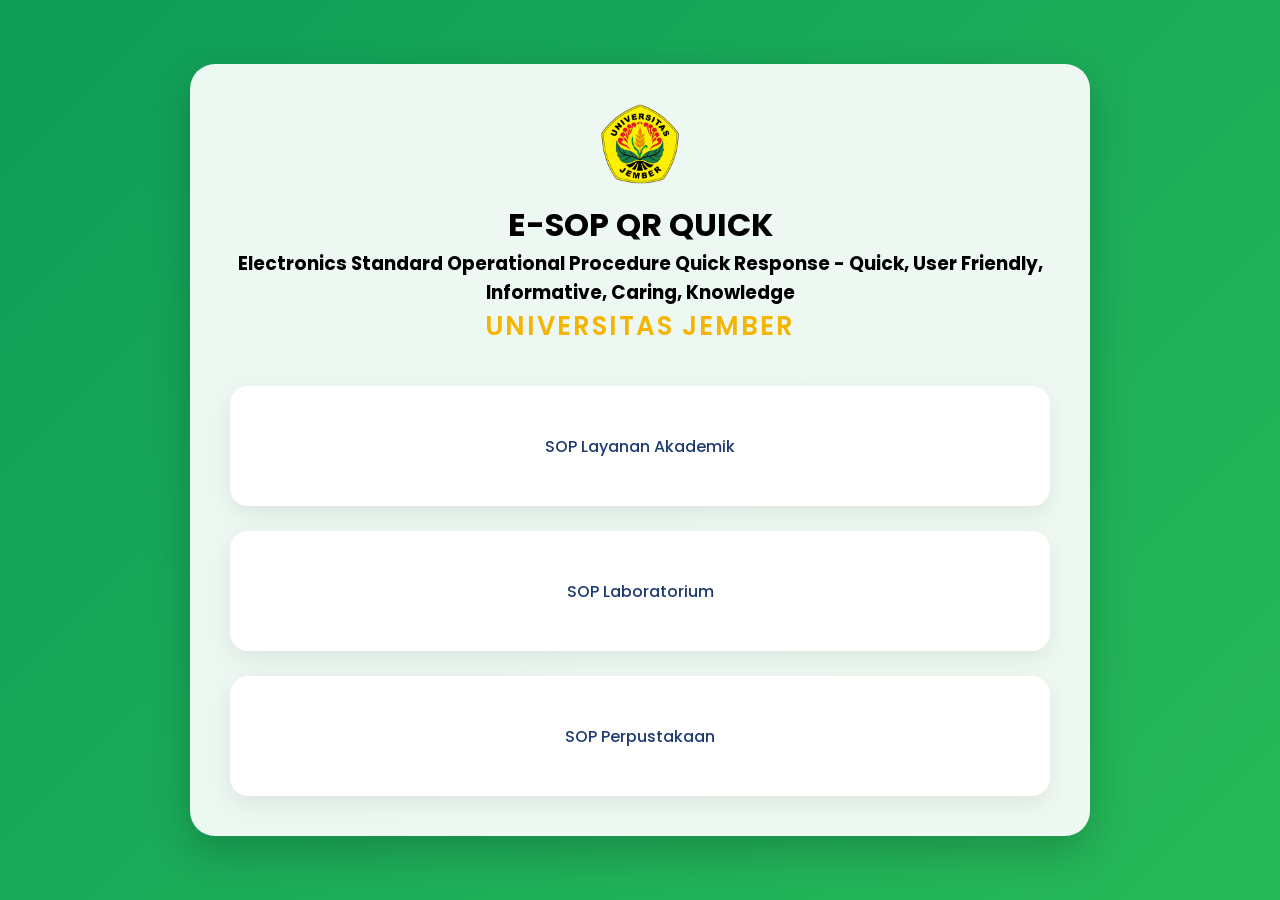
<file: index.html>
<!DOCTYPE html>
<html lang="id">
<head>
<meta charset="UTF-8">
<meta name="viewport" content="width=device-width, initial-scale=1.0">
<title>Dashboard SOP Lab - Universitas Jember</title>

<link rel="stylesheet" href="style.css">

<link href="https://fonts.googleapis.com/css2?family=Poppins:wght@300;400;500;600&display=swap" rel="stylesheet">
</head>

<body>

<div class="container">

    <!-- Logo -->
    <div class="logo-area">
        <img src="logo.png" alt="Logo Universitas Jember">
        <h1>E-SOP QR QUICK</h1>   
        <h3>Electronics Standard Operational Procedure Quick Response - Quick, User Friendly, Informative, Caring, Knowledge</h3>
        <p>UNIVERSITAS JEMBER</p>
    </div>

    <!-- Menu Dashboard -->
    <div class="menu-grid">

        <a href="sop-layanan-akademik.html" class="menu-box">
            SOP Layanan Akademik
        </a>

        <a href="sop-laboratorium.html" class="menu-box">
            SOP Laboratorium
        </a>

        <a href="sop-perpustakaan.html" class="menu-box">
            SOP Perpustakaan
        </a>
    </div>

</div>
</body>
</html>
</file>
<file: style.css>
*{
margin:0;
padding:0;
box-sizing:border-box;
}

body{
font-family:'Poppins', sans-serif;
background:linear-gradient(135deg,#0f9d58,#34c759,#f4d03f);
background-size:300% 300%;
animation:gradientMove 12s ease infinite;
min-height:100vh;
display:flex;
justify-content:center;
align-items:center;
padding:20px;
}

/* Container */
.container{
text-align:center;
width:100%;
max-width:900px;
background:rgba(255,255,255,0.92);
padding:40px;
border-radius:25px;
box-shadow:0 15px 40px rgba(0,0,0,0.2);
}

/* Logo */
.logo-area img{
width:80px;
margin-bottom:10px;
}

.logo-area h2{
color:#1e3c72;
font-size:20px;
}

.logo-area p{
color:#f4b400;
margin-bottom:40px;
font-weight:600;
font-size:26px;
letter-spacing:2px;
}

/* Grid Menu */
.menu-grid{
display:grid;
grid-template-columns:1fr;
gap:25px;
}

/* Menu Box */
.menu-box{
background:white;
padding:30px;
border-radius:18px;
text-decoration:none;
color:#1e3c72;
font-weight:500;
box-shadow:0 8px 25px rgba(0,0,0,0.08);
transition:all 0.3s ease;
display:flex;
align-items:center;
justify-content:center;
text-align:center;
min-height:120px;
animation:slideUp 0.6s ease;
}

.menu-box:hover{
transform:translateY(-6px) scale(1.03);
box-shadow:0 15px 35px rgba(0,0,0,0.12);
background:#1e3c72;
color:white;
}

/* Animations */

@keyframes fadeIn{
from{
opacity:0;
}
to{
opacity:1;
}
}

@keyframes slideUp{
from{
transform:translateY(20px);
opacity:0;
}
to{
transform:translateY(0);
opacity:1;
}
}

/* ========================= */
/* RESPONSIVE UNTUK HP */
/* ========================= */

@media (max-width:768px){

.logo-area img{
width:70px;
}

.logo-area h2{
font-size:18px;
}

.logo-area p{
font-size:22px;
margin-bottom:30px;
}

.menu-grid{
grid-template-columns:1fr;
gap:18px;
}

.menu-box{
background:rgba(255,255,255,0.95);
padding:30px;
border-radius:18px;
text-decoration:none;
color:#1e3c72;
font-weight:500;
box-shadow:0 8px 25px rgba(0,0,0,0.15);
transition:all 0.3s ease;
display:flex;
align-items:center;
justify-content:center;
text-align:center;
min-height:120px;
}
}
@keyframes gradientMove{
0%{
background-position:0% 50%;
}
50%{
background-position:100% 50%;
}
100%{
background-position:0% 50%;
}
}
.back-button{
position:absolute;
top:25px;
left:25px;
background:white;
color:#1e3c72;
padding:8px 16px;
border-radius:30px;
text-decoration:none;
font-size:14px;
font-weight:500;
box-shadow:0 4px 15px rgba(0,0,0,0.15);
transition:all 0.3s ease;
}

.back-button:hover{
background:#1e3c72;
color:white;
transform:translateY(-2px);
}

.container{
position:relative;
}

img{
max-width:100%;
height:auto;
}

/* SOP Viewer */

.viewer-full{
width:100%;
margin-top:30px;
display:flex;
justify-content:center;
}

.viewer-full img{
width:100%;
max-width:1200px;
border-radius:15px;
box-shadow:0 15px 40px rgba(0,0,0,0.25);
}

/* responsive HP */

@media (max-width:768px){

.viewer-full img{
width:100%;
border-radius:10px;
}
}

/* FLOWCHART VIEWER */

.flowchart-modal{
display:none;
position:fixed;
z-index:999;
left:0;
top:0;
width:100%;
height:100%;
background:rgba(0,0,0,0.9);
justify-content:center;
align-items:center;
padding:20px;
}

.flowchart-modal img{
max-width:95%;
max-height:95%;
border-radius:10px;
box-shadow:0 10px 40px rgba(0,0,0,0.6);
}

.close-flowchart{
position:absolute;
top:20px;
right:30px;
font-size:32px;
color:white;
cursor:pointer;
font-weight:bold;
}
</file>
